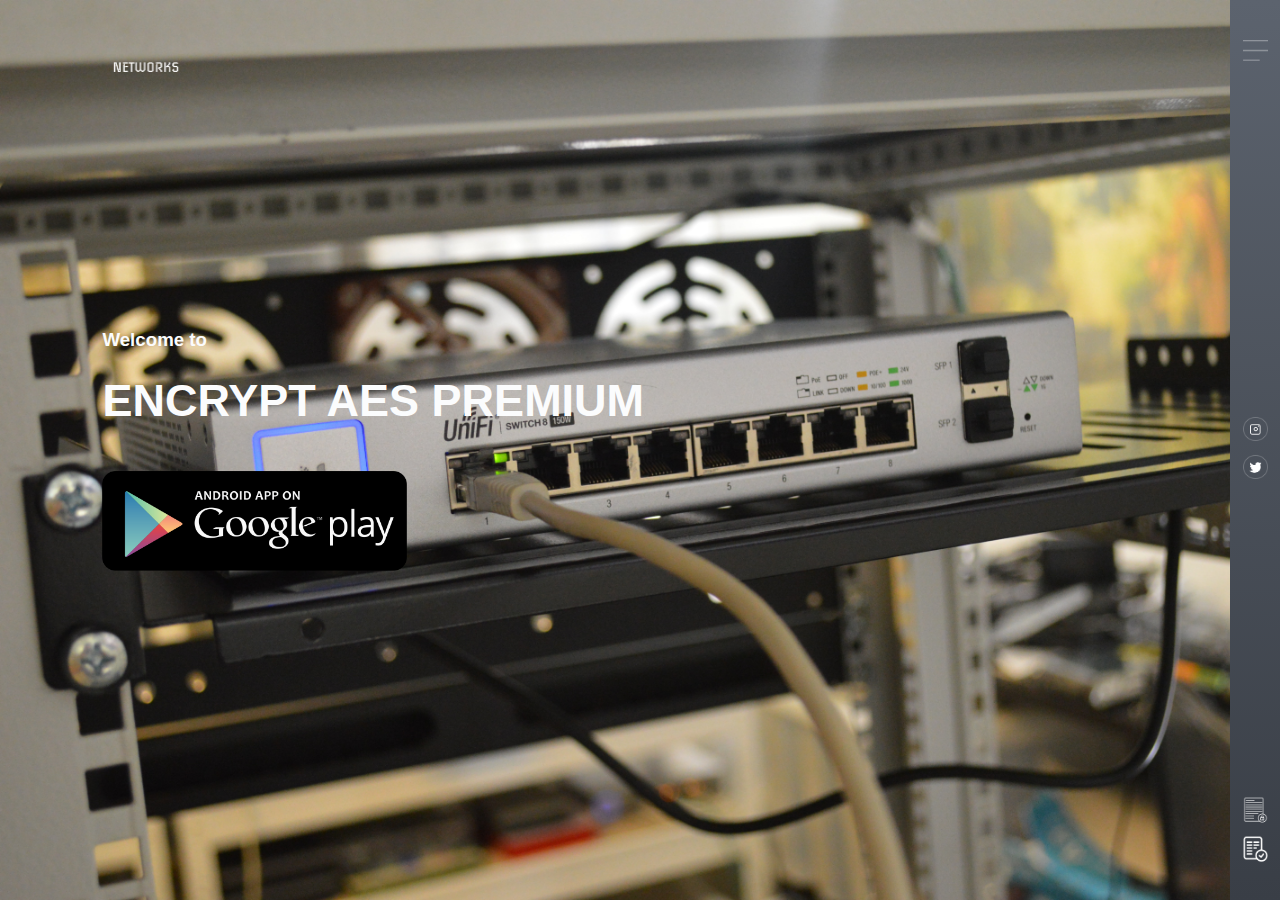
<file: lookup/index.html>
<!DOCTYPE html>
<html lang="en">
<head>
    <meta name="description" content="MODEX is a new Startup based in App and Website Development and it's main aspect is to keep user satisfied. Located in Berlin - Germany.">
    <meta name="keywords" content="Networks App, Networks,Moody, Modex, Android, Play Store">
    <meta name="author" content="Modex">
    <meta charset="UTF-8">
    <meta name="viewport" content="width=device-width, initial-scale=1.0">
    <link rel="stylesheet" href="style.css">
    <link rel="icon" href="images/favicon.png" type="image/icon type">
    <title>ENCRYPT AES PREMIUM</title>
</head>
<body>
    <div class="hero">
        <div class="navbar">
            <img src="images/logo2.png" class = "logo">  
        </div>
        <div class="content">
            <h3>Welcome to</h3>
            <h1>ENCRYPT AES PREMIUM</h1>
            <a href = "https://twitter.com/modexapps"> 
            <button class = "button" >
                <img src="images/1024px-Android-app-on-google-play.svg_.png" height="100px" >
           </button> </a>
        </div>
        <div class="side-bar">
            <img src="images/menu.png" class = "menu">


            <div class="social-links">
                <a href="https://www.instagram.com/modexapps/">
                <img src="images/ig.png" alt ="Instagram Icon">
                </a>
                <a href="https://twitter.com/modexapps">
                <img src="images/tw.png" alt="Twitter Icon">
                </a>
                                  
            </div>

            <div class = "useful-links">
                <a href="privacy.html">
                    <img src="images/privacy.png" alt ="password Icon">
                    </a>
                    <a href="terms.html">
                    <img src="images/accept.png" alt="Twitter Icon">
                    </a>
            </div>




        </div>

    </div>

</body>
</html>
</file>
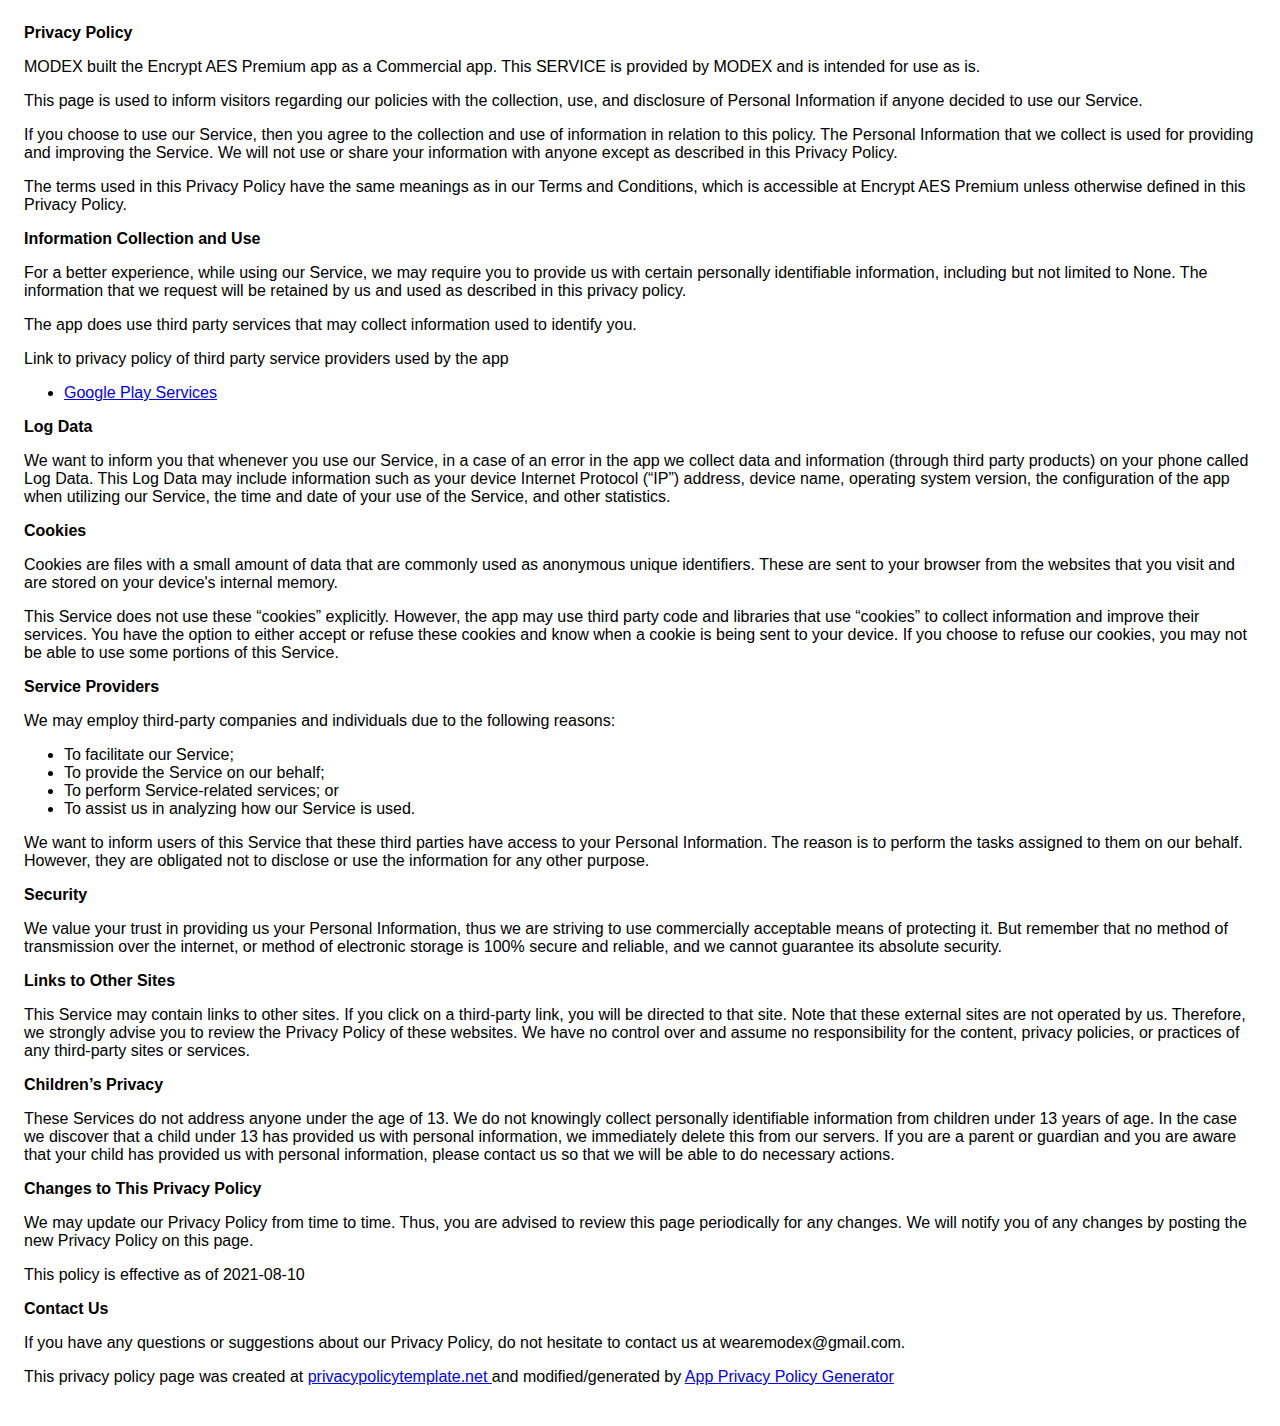
<file: lookup/privacy.html>
<!DOCTYPE html>
    <html>
    <head>
      <meta charset='utf-8'>
      <meta name='viewport' content='width=device-width'>
      <title>Privacy Policy</title>
      <style> body { font-family: 'Helvetica Neue', Helvetica, Arial, sans-serif; padding:1em; } </style>
    </head>
    <body>
    <strong>Privacy Policy</strong> <p>
                  MODEX built the Encrypt AES Premium app as
                  a Commercial app. This SERVICE is provided by
                  MODEX  and is intended for use as
                  is.
                </p> <p>
                  This page is used to inform visitors regarding our
                  policies with the collection, use, and disclosure of Personal
                  Information if anyone decided to use our Service.
                </p> <p>
                  If you choose to use our Service, then you agree to
                  the collection and use of information in relation to this
                  policy. The Personal Information that we collect is
                  used for providing and improving the Service. We will not use or share your information with
                  anyone except as described in this Privacy Policy.
                </p> <p>
                  The terms used in this Privacy Policy have the same meanings
                  as in our Terms and Conditions, which is accessible at
                  Encrypt AES Premium unless otherwise defined in this Privacy Policy.
                </p> <p><strong>Information Collection and Use</strong></p> <p>
                  For a better experience, while using our Service, we
                  may require you to provide us with certain personally
                  identifiable information, including but not limited to None. The information that
                  we request will be retained by us and used as described in this privacy policy.
                </p> <div><p>
                    The app does use third party services that may collect
                    information used to identify you.
                  </p> <p>
                    Link to privacy policy of third party service providers used
                    by the app
                  </p> <ul><li><a href="https://www.google.com/policies/privacy/" target="_blank" rel="noopener noreferrer">Google Play Services</a></li><!----><!----><!----><!----><!----><!----><!----><!----><!----><!----><!----><!----><!----><!----><!----><!----><!----><!----><!----><!----><!----><!----><!----><!----><!----><!----></ul></div> <p><strong>Log Data</strong></p> <p>
                  We want to inform you that whenever you
                  use our Service, in a case of an error in the app
                  we collect data and information (through third party
                  products) on your phone called Log Data. This Log Data may
                  include information such as your device Internet Protocol
                  (“IP”) address, device name, operating system version, the
                  configuration of the app when utilizing our Service,
                  the time and date of your use of the Service, and other
                  statistics.
                </p> <p><strong>Cookies</strong></p> <p>
                  Cookies are files with a small amount of data that are
                  commonly used as anonymous unique identifiers. These are sent
                  to your browser from the websites that you visit and are
                  stored on your device's internal memory.
                </p> <p>
                  This Service does not use these “cookies” explicitly. However,
                  the app may use third party code and libraries that use
                  “cookies” to collect information and improve their services.
                  You have the option to either accept or refuse these cookies
                  and know when a cookie is being sent to your device. If you
                  choose to refuse our cookies, you may not be able to use some
                  portions of this Service.
                </p> <p><strong>Service Providers</strong></p> <p>
                  We may employ third-party companies and
                  individuals due to the following reasons:
                </p> <ul><li>To facilitate our Service;</li> <li>To provide the Service on our behalf;</li> <li>To perform Service-related services; or</li> <li>To assist us in analyzing how our Service is used.</li></ul> <p>
                  We want to inform users of this Service
                  that these third parties have access to your Personal
                  Information. The reason is to perform the tasks assigned to
                  them on our behalf. However, they are obligated not to
                  disclose or use the information for any other purpose.
                </p> <p><strong>Security</strong></p> <p>
                  We value your trust in providing us your
                  Personal Information, thus we are striving to use commercially
                  acceptable means of protecting it. But remember that no method
                  of transmission over the internet, or method of electronic
                  storage is 100% secure and reliable, and we cannot
                  guarantee its absolute security.
                </p> <p><strong>Links to Other Sites</strong></p> <p>
                  This Service may contain links to other sites. If you click on
                  a third-party link, you will be directed to that site. Note
                  that these external sites are not operated by us.
                  Therefore, we strongly advise you to review the
                  Privacy Policy of these websites. We have
                  no control over and assume no responsibility for the content,
                  privacy policies, or practices of any third-party sites or
                  services.
                </p> <p><strong>Children’s Privacy</strong></p> <p>
                  These Services do not address anyone under the age of 13.
                  We do not knowingly collect personally
                  identifiable information from children under 13 years of age. In the case
                  we discover that a child under 13 has provided
                  us with personal information, we immediately
                  delete this from our servers. If you are a parent or guardian
                  and you are aware that your child has provided us with
                  personal information, please contact us so that
                  we will be able to do necessary actions.
                </p> <p><strong>Changes to This Privacy Policy</strong></p> <p>
                  We may update our Privacy Policy from
                  time to time. Thus, you are advised to review this page
                  periodically for any changes. We will
                  notify you of any changes by posting the new Privacy Policy on
                  this page.
                </p> <p>This policy is effective as of 2021-08-10</p> <p><strong>Contact Us</strong></p> <p>
                  If you have any questions or suggestions about our
                  Privacy Policy, do not hesitate to contact us at wearemodex@gmail.com.
                </p> <p>This privacy policy page was created at <a href="https://privacypolicytemplate.net" target="_blank" rel="noopener noreferrer">privacypolicytemplate.net </a>and modified/generated by <a href="https://app-privacy-policy-generator.nisrulz.com/" target="_blank" rel="noopener noreferrer">App Privacy Policy Generator</a></p>
    </body>
    </html>
</file>
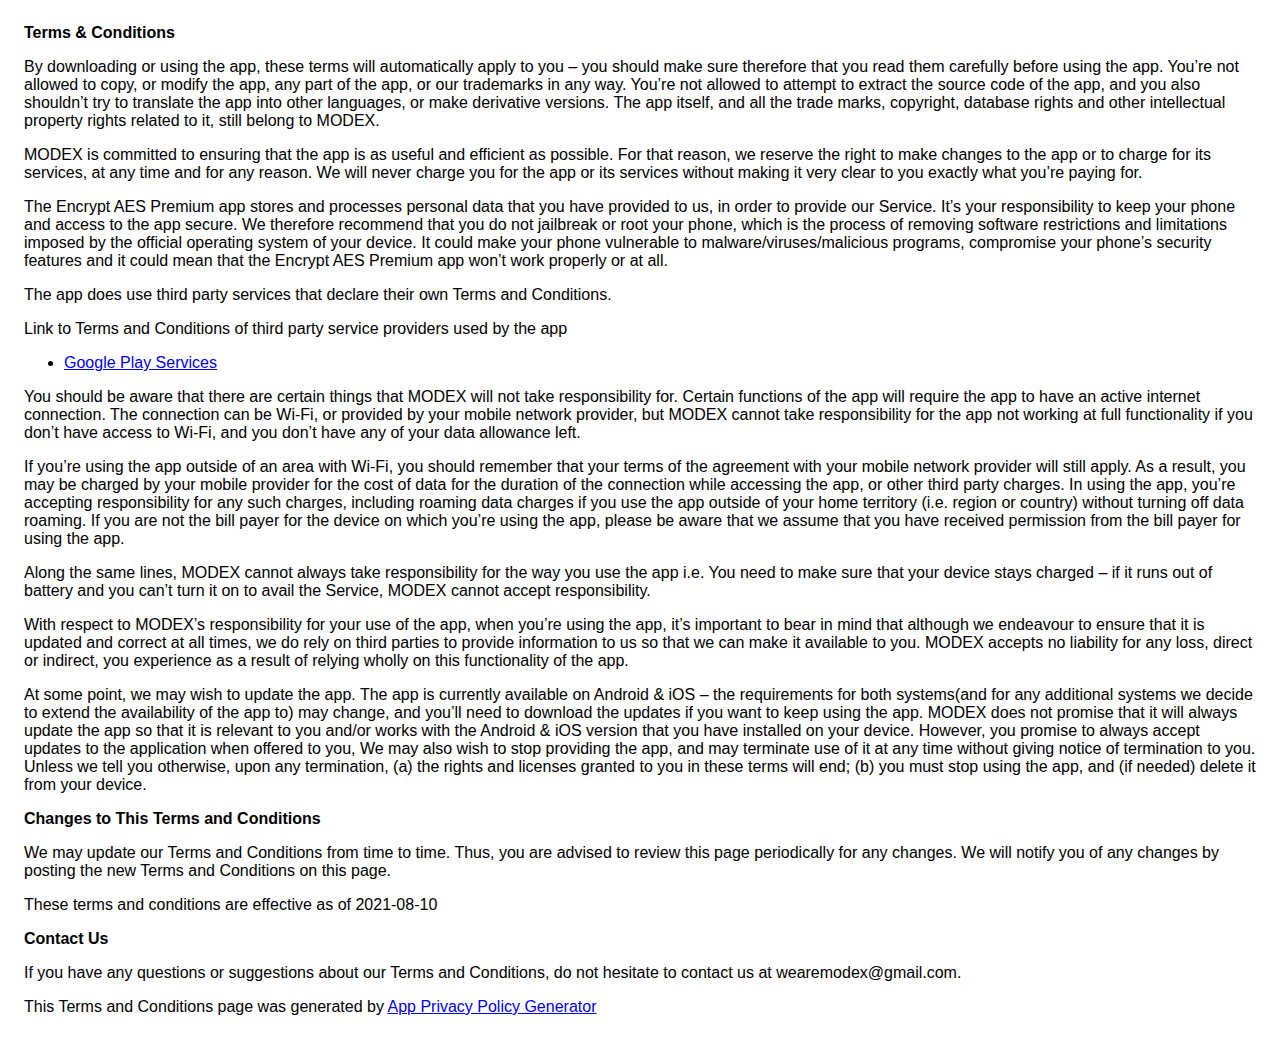
<file: lookup/terms.html>
<!DOCTYPE html>
    <html>
    <head>
      <meta charset='utf-8'>
      <meta name='viewport' content='width=device-width'>
      <title>Terms &amp; Conditions</title>
      <style> body { font-family: 'Helvetica Neue', Helvetica, Arial, sans-serif; padding:1em; } </style>
    </head>
    <body>
    <strong>Terms &amp; Conditions</strong> <p>
                  By downloading or using the app, these terms will
                  automatically apply to you – you should make sure therefore
                  that you read them carefully before using the app. You’re not
                  allowed to copy, or modify the app, any part of the app, or
                  our trademarks in any way. You’re not allowed to attempt to
                  extract the source code of the app, and you also shouldn’t try
                  to translate the app into other languages, or make derivative
                  versions. The app itself, and all the trade marks, copyright,
                  database rights and other intellectual property rights related
                  to it, still belong to MODEX.
                </p> <p>
                  MODEX is committed to ensuring that the app is
                  as useful and efficient as possible. For that reason, we
                  reserve the right to make changes to the app or to charge for
                  its services, at any time and for any reason. We will never
                  charge you for the app or its services without making it very
                  clear to you exactly what you’re paying for.
                </p> <p>
                  The Encrypt AES Premium app stores and processes personal data that
                  you have provided to us, in order to provide our
                  Service. It’s your responsibility to keep your phone and
                  access to the app secure. We therefore recommend that you do
                  not jailbreak or root your phone, which is the process of
                  removing software restrictions and limitations imposed by the
                  official operating system of your device. It could make your
                  phone vulnerable to malware/viruses/malicious programs,
                  compromise your phone’s security features and it could mean
                  that the Encrypt AES Premium app won’t work properly or at all.
                </p> <div><p>
                    The app does use third party services that declare their own
                    Terms and Conditions.
                  </p> <p>
                    Link to Terms and Conditions of third party service
                    providers used by the app
                  </p> <ul><li><a href="https://policies.google.com/terms" target="_blank" rel="noopener noreferrer">Google Play Services</a></li><!----><!----><!----><!----><!----><!----><!----><!----><!----><!----><!----><!----><!----><!----><!----><!----><!----><!----><!----><!----><!----><!----><!----><!----><!----><!----></ul></div> <p>
                  You should be aware that there are certain things that
                  MODEX will not take responsibility for. Certain
                  functions of the app will require the app to have an active
                  internet connection. The connection can be Wi-Fi, or provided
                  by your mobile network provider, but MODEX
                  cannot take responsibility for the app not working at full
                  functionality if you don’t have access to Wi-Fi, and you don’t
                  have any of your data allowance left.
                </p> <p></p> <p>
                  If you’re using the app outside of an area with Wi-Fi, you
                  should remember that your terms of the agreement with your
                  mobile network provider will still apply. As a result, you may
                  be charged by your mobile provider for the cost of data for
                  the duration of the connection while accessing the app, or
                  other third party charges. In using the app, you’re accepting
                  responsibility for any such charges, including roaming data
                  charges if you use the app outside of your home territory
                  (i.e. region or country) without turning off data roaming. If
                  you are not the bill payer for the device on which you’re
                  using the app, please be aware that we assume that you have
                  received permission from the bill payer for using the app.
                </p> <p>
                  Along the same lines, MODEX cannot always take
                  responsibility for the way you use the app i.e. You need to
                  make sure that your device stays charged – if it runs out of
                  battery and you can’t turn it on to avail the Service,
                  MODEX cannot accept responsibility.
                </p> <p>
                  With respect to MODEX’s responsibility for your
                  use of the app, when you’re using the app, it’s important to
                  bear in mind that although we endeavour to ensure that it is
                  updated and correct at all times, we do rely on third parties
                  to provide information to us so that we can make it available
                  to you. MODEX accepts no liability for any
                  loss, direct or indirect, you experience as a result of
                  relying wholly on this functionality of the app.
                </p> <p>
                  At some point, we may wish to update the app. The app is
                  currently available on Android &amp; iOS – the requirements for
                  both systems(and for any additional systems we
                  decide to extend the availability of the app to) may change,
                  and you’ll need to download the updates if you want to keep
                  using the app. MODEX does not promise that it
                  will always update the app so that it is relevant to you
                  and/or works with the Android &amp; iOS version that you have
                  installed on your device. However, you promise to always
                  accept updates to the application when offered to you, We may
                  also wish to stop providing the app, and may terminate use of
                  it at any time without giving notice of termination to you.
                  Unless we tell you otherwise, upon any termination, (a) the
                  rights and licenses granted to you in these terms will end;
                  (b) you must stop using the app, and (if needed) delete it
                  from your device.
                </p> <p><strong>Changes to This Terms and Conditions</strong></p> <p>
                  We may update our Terms and Conditions
                  from time to time. Thus, you are advised to review this page
                  periodically for any changes. We will
                  notify you of any changes by posting the new Terms and
                  Conditions on this page.
                </p> <p>
                  These terms and conditions are effective as of 2021-08-10
                </p> <p><strong>Contact Us</strong></p> <p>
                  If you have any questions or suggestions about our
                  Terms and Conditions, do not hesitate to contact us
                  at wearemodex@gmail.com.
                </p> <p>This Terms and Conditions page was generated by <a href="https://app-privacy-policy-generator.nisrulz.com/" target="_blank" rel="noopener noreferrer">App Privacy Policy Generator</a></p>
    </body>
    </html>
</file>
<file: lookup/style.css>
*{
    margin: 0;
    padding: 0;
    font-family: sans-serif;
}

.hero {
    width: 100%;
    height: 100vh;
    background-image: url(images/thomas-jensen-iSh9yqYSd08-unsplash.jpg);
    background-size: cover;
    position: relative;
    overflow: hidden;
}
.hero1 {
    width: 100%;
    height: 100vh;
    background-image: url(images/testsetstes.jpeg);
    background-size: cover;
    position: relative;
    overflow: hidden;

}

.logo {
    width: 100px;
    cursor: pointer;
}

.navbar {
    width: 85%;
    height: 15%;
    margin: auto;
    display: flex;
    align-items: center;
    justify-content: space-between;
}

.button {
    
    background: transparent;
    border: 1px;
    border-radius: 100px;
    padding: 0px;
    cursor: pointer;
    display: flex;
    outline:none;

}
.content {
    color: #fbfcfd;
    position: absolute;
    top: 50%;
    left: 8%;
    transform: translateY(-50%);
    z-index: 2;
}

h1 {
    font-size: 45px;
    margin: 10px 0 30px;
    line-height: 80px;

}
.side-bar {
    width: 50px;
    height: 100vh;
    background: linear-gradient(#5c636e,#393e46);
    position: absolute;
    right: 0;
    top: 0;
}
.menu {
    display: block;
    width: 25px;
    margin: 40px auto 0;
    cursor: pointer;

}


.social-links img, .useful-links img {
    width: 25px;
    margin: 5px auto;
    cursor: pointer;

}

.social-links {
    width: 50px;
    text-align: center;
    position: absolute;
    top: 50%;
    transform: translateY(-50%);
}

.useful-links {

    width: 50px;
    text-align: center;
    position: absolute;
    top: 95%;
    transform: translateY(-80%);


}
</file>
